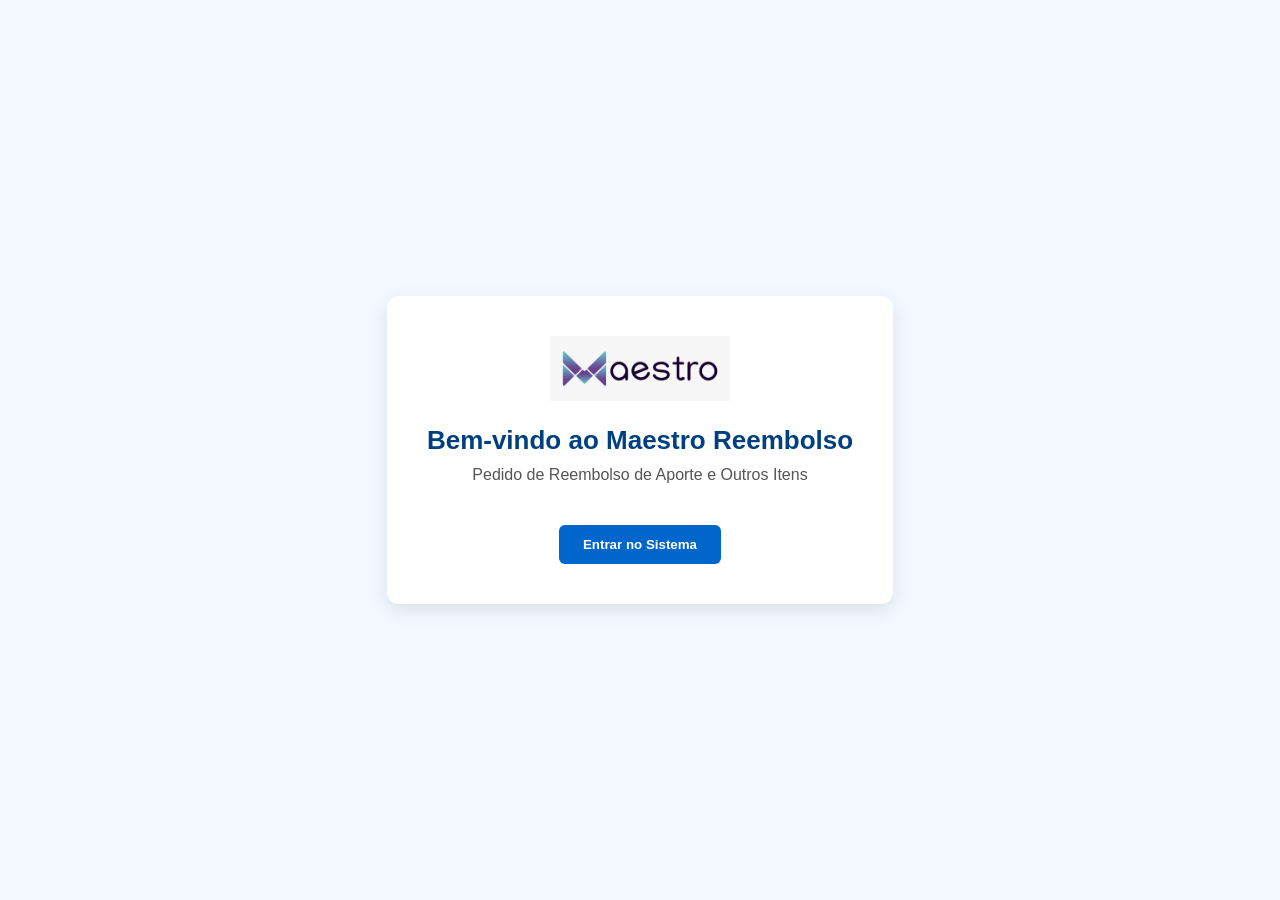
<file: index.html>
<!DOCTYPE html>
<html lang="pt-BR">
<head>
  <meta charset="UTF-8">
  <title>Portal Maestro</title>
  <style>
    body {
      font-family: 'Segoe UI', Tahoma, sans-serif;
      background: #f4f8ff;
      margin: 0;
      height: 100vh;
      display: flex;
      justify-content: center;
      align-items: center;
    }

    .welcome {
      text-align: center;
      background: #fff;
      padding: 40px;
      border-radius: 12px;
      box-shadow: 0 6px 20px rgba(0,0,0,0.1);
    }

    .welcome img {
      max-width: 180px; /* tamanho do logo */
      margin-bottom: 20px;
    }

    .welcome h1 {
      color: #004080;
      margin: 0;
      font-size: 26px;
    }

    .welcome p {
      color: #555;
      font-size: 16px;
      margin-top: 10px;
    }

    .welcome button {
      margin-top: 25px;
      padding: 12px 24px;
      border: none;
      border-radius: 6px;
      background: #0066cc;
      color: #fff;
      font-weight: bold;
      cursor: pointer;
      transition: background 0.3s ease;
    }

    .welcome button:hover {
      background: #004080;
    }
  </style>
</head>
<body>
  <div class="welcome">
    <!-- Logo da empresa -->
    <img src="img/src/logo.png" alt="Logo Maestro">

    <!-- Título e subtítulo -->
    <h1>Bem-vindo ao Maestro Reembolso</h1>
    <p>Pedido de Reembolso de Aporte e Outros Itens</p>

    <!-- Botão para acessar login -->
    <button onclick="window.location.href='login.html'">Entrar no Sistema</button>
  </div>
</body>
</html>
</file>
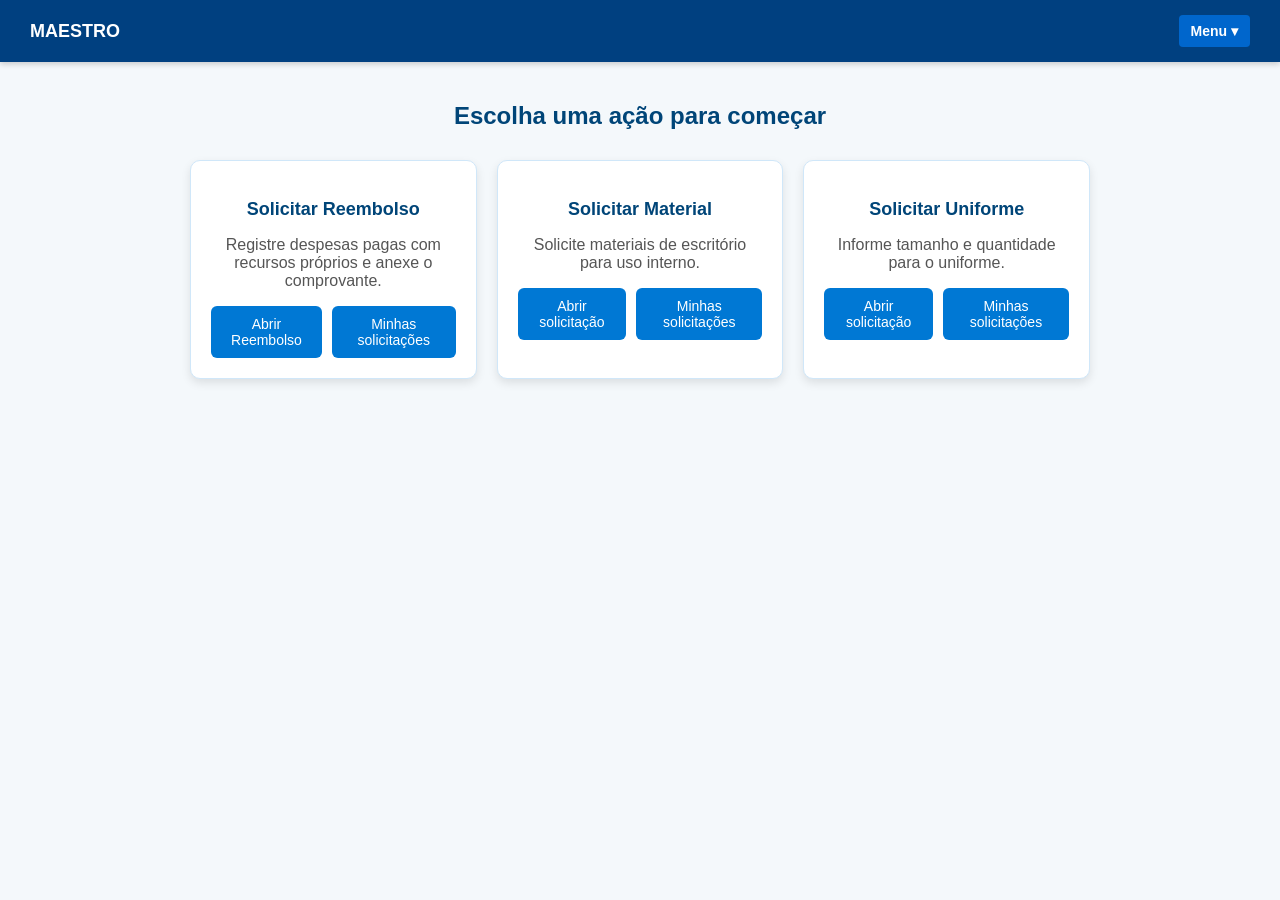
<file: financeiro.html>
<!DOCTYPE html>
<html lang="pt-BR">
<head>
  <meta charset="UTF-8">
  <title>Escolha uma ação para começar</title>
  <link rel="stylesheet" href="azure.css">
</head>
<body>
  <!-- Cabeçalho com Menu -->
  <header>
    <a href="index.html" class="logo">MAESTRO</a>
    <button class="menu-btn" onclick="abrirMenu()">Menu ▾</button>
    <div id="menuDropdown" class="menu-dropdown">
      <ul>
        <li><a href="minhas-solicitacoes.html">Minhas Solicitações</a></li>
        <li><a href="#" onclick="logout()">Sair</a></li>
      </ul>
    </div>
  </header>

  <main style="padding:20px;">
    <h2>Escolha uma ação para começar</h2>

    <div class="portal">
      <!-- Bloco Reembolso -->
      <section>
        <h3>Solicitar Reembolso</h3>
        <p>Registre despesas pagas com recursos próprios e anexe o comprovante.</p>
        <div class="actions">
          <button onclick="window.location.href='reembolso.html'">Abrir Reembolso</button>
          <button onclick="window.location.href='minhas-solicitacoes.html'">Minhas solicitações</button>
        </div>
      </section>

      <!-- Bloco Material -->
      <section>
        <h3>Solicitar Material</h3>
        <p>Solicite materiais de escritório para uso interno.</p>
        <div class="actions">
          <button onclick="window.location.href='material.html'">Abrir solicitação</button>
          <button onclick="window.location.href='minhas-solicitacoes.html'">Minhas solicitações</button>
        </div>
      </section>

      <!-- Bloco Uniforme -->
      <section>
        <h3>Solicitar Uniforme</h3>
        <p>Informe tamanho e quantidade para o uniforme.</p>
        <div class="actions">
          <button onclick="window.location.href='uniforme.html'">Abrir solicitação</button>
          <button onclick="window.location.href='minhas-solicitacoes.html'">Minhas solicitações</button>
        </div>
      </section>

      <!-- Bloco Aporte (inicialmente oculto) -->
      <section id="blocoAporte" style="display:none;">
        <h3>Solicitar Aporte</h3>
        <p>Solicite aporte financeiro para projetos internos.</p>
        <div class="actions">
          <button onclick="window.location.href='aporte.html'">Abrir solicitação</button>
          <button onclick="window.location.href='minhas-solicitacoes.html'">Minhas solicitações</button>
        </div>
      </section>

      <!-- Bloco Admin (inicialmente oculto) -->
      <section id="blocoAdmin" style="display:none;">
        <h3>Painel Admin</h3>
        <p>Acesse o painel administrativo para visualizar saldos, aportes e solicitações.</p>
        <div class="actions">
          <button onclick="window.location.href='painel-admin.html'">Abrir Painel Admin</button>
        </div>
      </section>
    </div>
  </main>

  <!-- Scripts -->
  <script>
    window.onload = function() {
      const usuario = localStorage.getItem("usuarioLogado");
      const blocoAporte = document.getElementById("blocoAporte");
      const blocoAdmin = document.getElementById("blocoAdmin");

      // Mostra na tela quem está logado (para testes)
      console.log("Usuário logado:", usuario);

      if (blocoAporte) {
        // Apenas Vinicius e Admin podem ver o bloco de Aporte
        blocoAporte.style.display = (usuario === "vinicius" || usuario === "admin") 
          ? "block" 
          : "none";
      }

      if (blocoAdmin) {
        // Apenas Admin pode ver o bloco Admin
        blocoAdmin.style.display = (usuario === "admin") 
          ? "block" 
          : "none";
      }
    };

    function abrirMenu() {
      const menu = document.getElementById("menuDropdown");
      menu.style.display = (menu.style.display === "none" || menu.style.display === "") ? "block" : "none";
    }

    function logout() {
      localStorage.removeItem("usuarioLogado");
      window.location.href = "index.html"; // volta para login
    }
  </script>
</body>
</html>
</file>
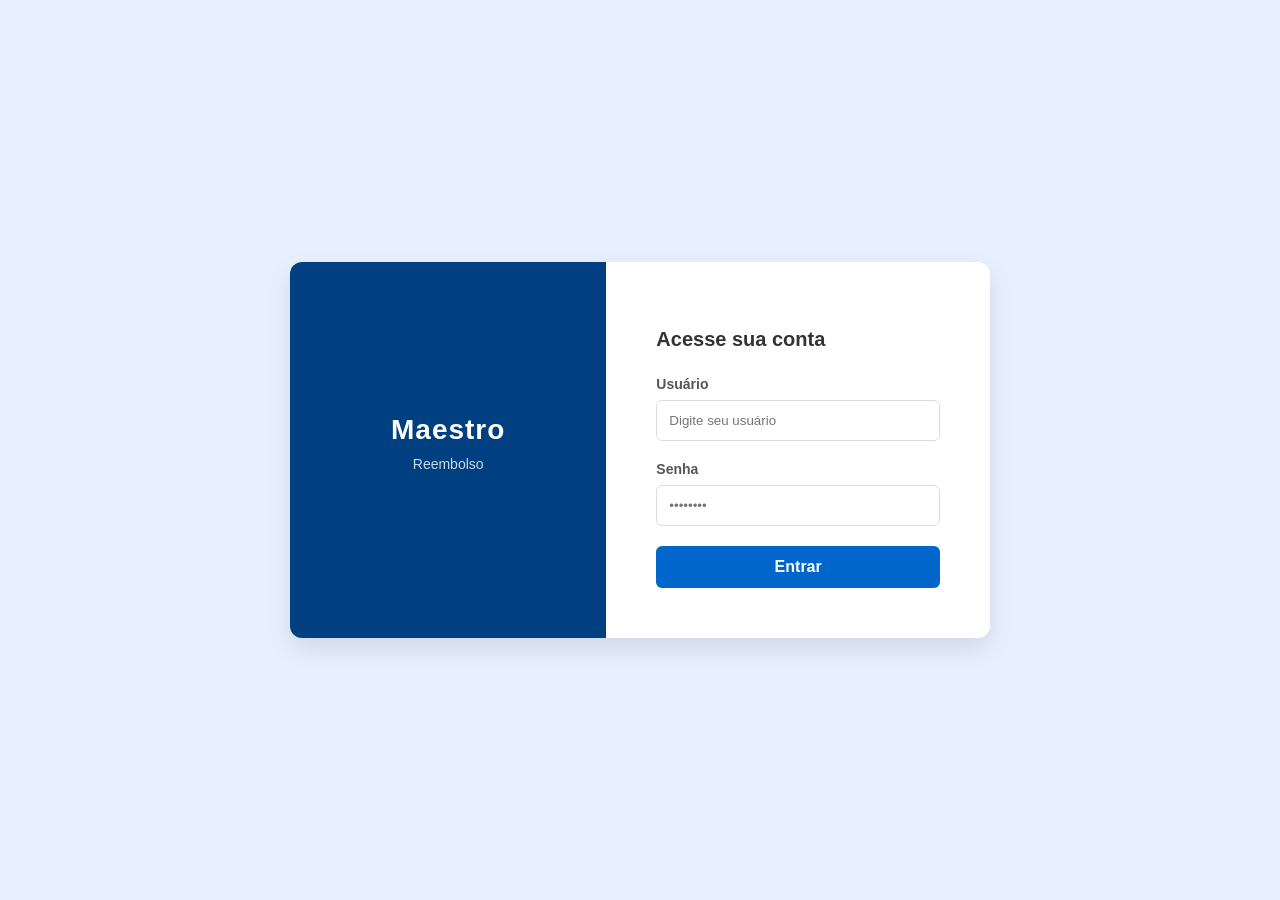
<file: login.html>
<!DOCTYPE html>
<html lang="pt-BR">
<head>
    <meta charset="UTF-8">
    <meta name="viewport" content="width=device-width, initial-scale=1.0">
    <title> Maestro - Login</title>
    <style>
        /* Estilo inspirado no Azure/Modern UI */
        body {
            font-family: 'Segoe UI', Tahoma, Geneva, Verdana, sans-serif;
            background: #e6f0ff;
            display: flex;
            justify-content: center;
            align-items: center;
            height: 100vh;
            margin: 0;
        }

        .login-panel {
            background: #fff;
            display: flex;
            flex-direction: row;
            overflow: hidden;
            border-radius: 12px;
            box-shadow: 0 10px 25px rgba(0,0,0,0.1);
            width: 700px;
            min-height: 350px;
        }

        /* Lado Esquerdo - Branding */
        .login-left {
            flex: 1;
            background: #004080;
            color: #fff;
            display: flex;
            flex-direction: column;
            justify-content: center;
            align-items: center;
            padding: 40px;
            text-align: center;
        }

        .login-left h1 {
            margin: 0;
            font-size: 28px;
            letter-spacing: 1px;
        }

        .login-left p {
            font-size: 14px;
            opacity: 0.8;
            margin-top: 10px;
        }

        /* Lado Direito - Form */
        .login-right {
            flex: 1.2;
            padding: 50px;
            display: flex;
            flex-direction: column;
            justify-content: center;
        }

        .login-right h2 {
            margin-bottom: 25px;
            color: #333;
            font-size: 20px;
        }

        .login-right label {
            display: block;
            margin-bottom: 8px;
            font-weight: 600;
            color: #555;
            font-size: 14px;
        }

        .login-right input {
            width: 100%;
            padding: 12px;
            margin-bottom: 20px;
            border: 1px solid #ddd;
            border-radius: 6px;
            box-sizing: border-box;
            transition: border 0.3s;
        }

        .login-right input:focus {
            border-color: #0066cc;
            outline: none;
        }

        .login-right button {
            width: 100%;
            padding: 12px;
            background: #0066cc;
            color: #fff;
            border: none;
            border-radius: 6px;
            font-weight: bold;
            font-size: 16px;
            cursor: pointer;
            transition: background 0.3s ease;
        }

        .login-right button:hover {
            background: #005bb5;
        }

        /* Responsividade */
        @media (max-width: 600px) {
            .login-panel {
                flex-direction: column;
                width: 90%;
            }
            .login-left { padding: 20px; }
        }
    </style>
</head>
<body>

<div class="login-panel">
    <div class="login-left">
        <h1> Maestro</h1>
        <p>Reembolso</p>
    </div>
    
    <div class="login-right">
        <h2>Acesse sua conta</h2>
        <form id="loginForm">
            <label for="usuario">Usuário</label>
            <input type="text" id="usuario" placeholder="Digite seu usuário" required>

            <label for="senha">Senha</label>
            <input type="password" id="senha" placeholder="••••••••" required>

            <button type="submit">Entrar</button>
        </form>
    </div>
</div>

<script>
    // Banco de dados de usuários simulado
    const baseUsuarios = {
        "admin": { senha: "Maestro@2026" },
        "financeiro": { senha: "1234" },
        "vinicius": { senha: "Maestro@2026" },
        "financeiro.adm": { senha: "Maestro@2026" }
    };

    document.getElementById("loginForm").addEventListener("submit", function(event) {
        event.preventDefault();

        const userIn = document.getElementById("usuario").value.trim().toLowerCase();
        const passIn = document.getElementById("senha").value;

        const usuarioEncontrado = baseUsuarios[userIn];

        // Validação de Credenciais
        if (usuarioEncontrado && usuarioEncontrado.senha === passIn) {
            
            // Salva o estado do login
            localStorage.setItem("usuarioLogado", userIn);
            
            // Lógica de Redirecionamento baseada no usuário
            if (userIn === "admin") {
                window.location.href = "painel-admin.html";
            } else if (userIn === "financeiro" || userIn === "financeiro.adm") {
                window.location.href = "financeiro.html";
            } else if (userIn === "vinicius") {
                window.location.href = "vinicius.html";
            } else {
                window.location.href = "minhas-solicitacoes.html";
            }

        } else {
            alert("Usuário ou senha incorretos. Tente novamente.");
        }
    });
</script>

</body>
</html>
</file>
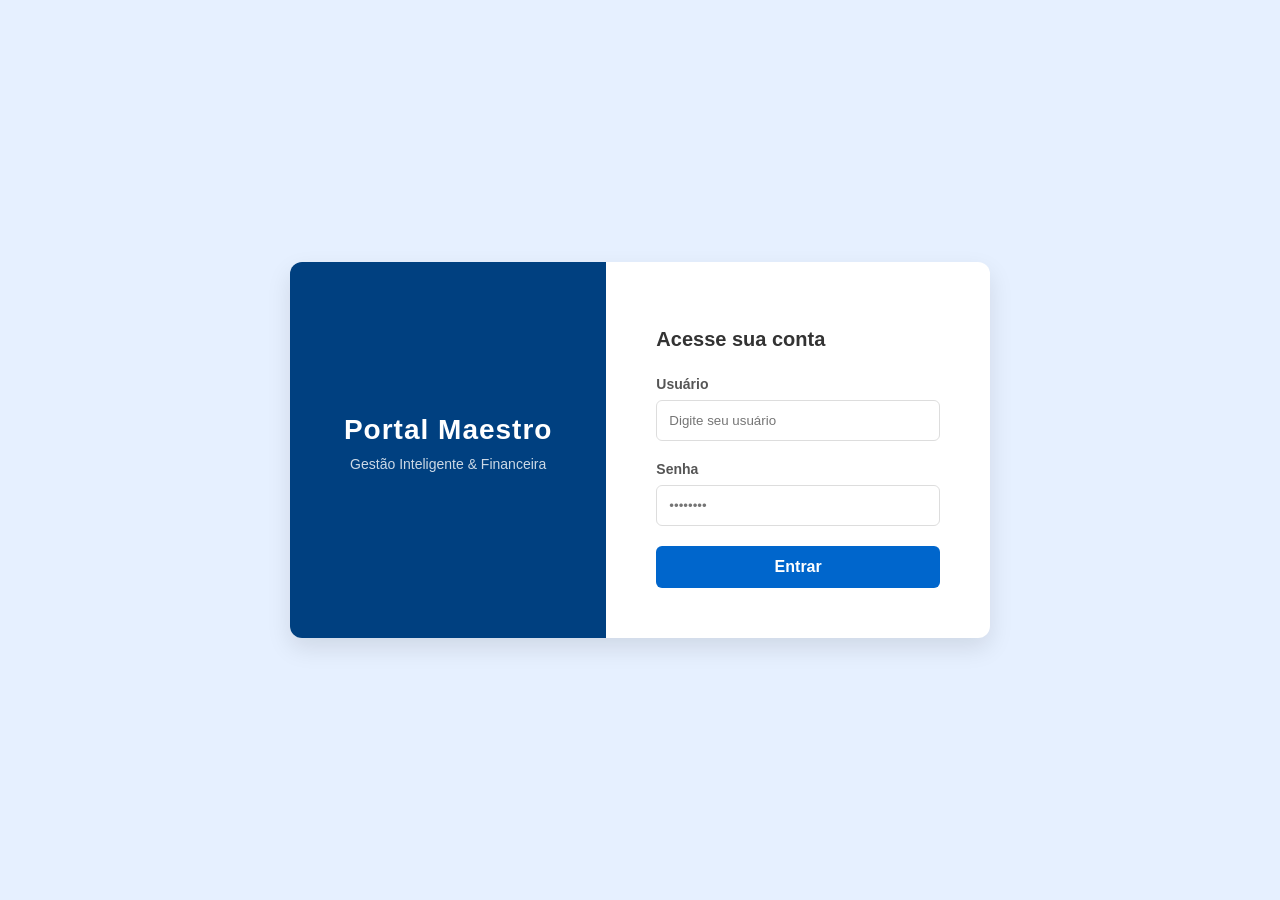
<file: longin.html>
<!DOCTYPE html>
<html lang="pt-BR">
<head>
    <meta charset="UTF-8">
    <meta name="viewport" content="width=device-width, initial-scale=1.0">
    <title>Maestro - Login</title>
    <style>
        /* Estilo inspirado no Azure/Modern UI */
        body {
            font-family: 'Segoe UI', Tahoma, Geneva, Verdana, sans-serif;
            background: #e6f0ff;
            display: flex;
            justify-content: center;
            align-items: center;
            height: 100vh;
            margin: 0;
        }

        .login-panel {
            background: #fff;
            display: flex;
            flex-direction: row;
            overflow: hidden;
            border-radius: 12px;
            box-shadow: 0 10px 25px rgba(0,0,0,0.1);
            width: 700px;
            min-height: 350px;
        }

        /* Lado Esquerdo - Branding */
        .login-left {
            flex: 1;
            background: #004080;
            color: #fff;
            display: flex;
            flex-direction: column;
            justify-content: center;
            align-items: center;
            padding: 40px;
            text-align: center;
        }

        .login-left h1 {
            margin: 0;
            font-size: 28px;
            letter-spacing: 1px;
        }

        .login-left p {
            font-size: 14px;
            opacity: 0.8;
            margin-top: 10px;
        }

        /* Lado Direito - Form */
        .login-right {
            flex: 1.2;
            padding: 50px;
            display: flex;
            flex-direction: column;
            justify-content: center;
        }

        .login-right h2 {
            margin-bottom: 25px;
            color: #333;
            font-size: 20px;
        }

        .login-right label {
            display: block;
            margin-bottom: 8px;
            font-weight: 600;
            color: #555;
            font-size: 14px;
        }

        .login-right input {
            width: 100%;
            padding: 12px;
            margin-bottom: 20px;
            border: 1px solid #ddd;
            border-radius: 6px;
            box-sizing: border-box;
            transition: border 0.3s;
        }

        .login-right input:focus {
            border-color: #0066cc;
            outline: none;
        }

        .login-right button {
            width: 100%;
            padding: 12px;
            background: #0066cc;
            color: #fff;
            border: none;
            border-radius: 6px;
            font-weight: bold;
            font-size: 16px;
            cursor: pointer;
            transition: background 0.3s ease;
        }

        .login-right button:hover {
            background: #005bb5;
        }

        /* Responsividade */
        @media (max-width: 600px) {
            .login-panel {
                flex-direction: column;
                width: 90%;
            }
            .login-left { padding: 20px; }
        }
    </style>
</head>
<body>

<div class="login-panel">
    <div class="login-left">
        <h1>Portal Maestro</h1>
        <p>Gestão Inteligente & Financeira</p>
    </div>
    
    <div class="login-right">
        <h2>Acesse sua conta</h2>
        <form id="loginForm">
            <label for="usuario">Usuário</label>
            <input type="text" id="usuario" placeholder="Digite seu usuário" required>

            <label for="senha">Senha</label>
            <input type="password" id="senha" placeholder="••••••••" required>

            <button type="submit">Entrar</button>
        </form>
    </div>
</div>

<script>
    // Banco de dados de usuários simulado
    const baseUsuarios = {
        "admin": { senha: "admin" },
        "financeiro": { senha: "1234" },
        "vinicius": { senha: "abcd" },
        "financeiro.adm": { senha: "adm123" }
    };

    document.getElementById("loginForm").addEventListener("submit", function(event) {
        event.preventDefault();

        const userIn = document.getElementById("usuario").value.trim().toLowerCase();
        const passIn = document.getElementById("senha").value;

        const usuarioEncontrado = baseUsuarios[userIn];

        // Validação de Credenciais
        if (usuarioEncontrado && usuarioEncontrado.senha === passIn) {
            
            // Salva o estado do login
            localStorage.setItem("usuarioLogado", userIn);
            
            // Lógica de Redirecionamento baseada no usuário
            if (userIn === "admin") {
                window.location.href = "painel-admin.html";
            } else if (userIn === "financeiro" || userIn === "financeiro.adm") {
                window.location.href = "financeiro.html";
            } else if (userIn === "vinicius") {
                window.location.href = "vinicius.html";
            } else {
                window.location.href = "minhas-solicitacoes.html";
            }

        } else {
            alert("Usuário ou senha incorretos. Tente novamente.");
        }
    });
</script>

</body>
</html>
</file>
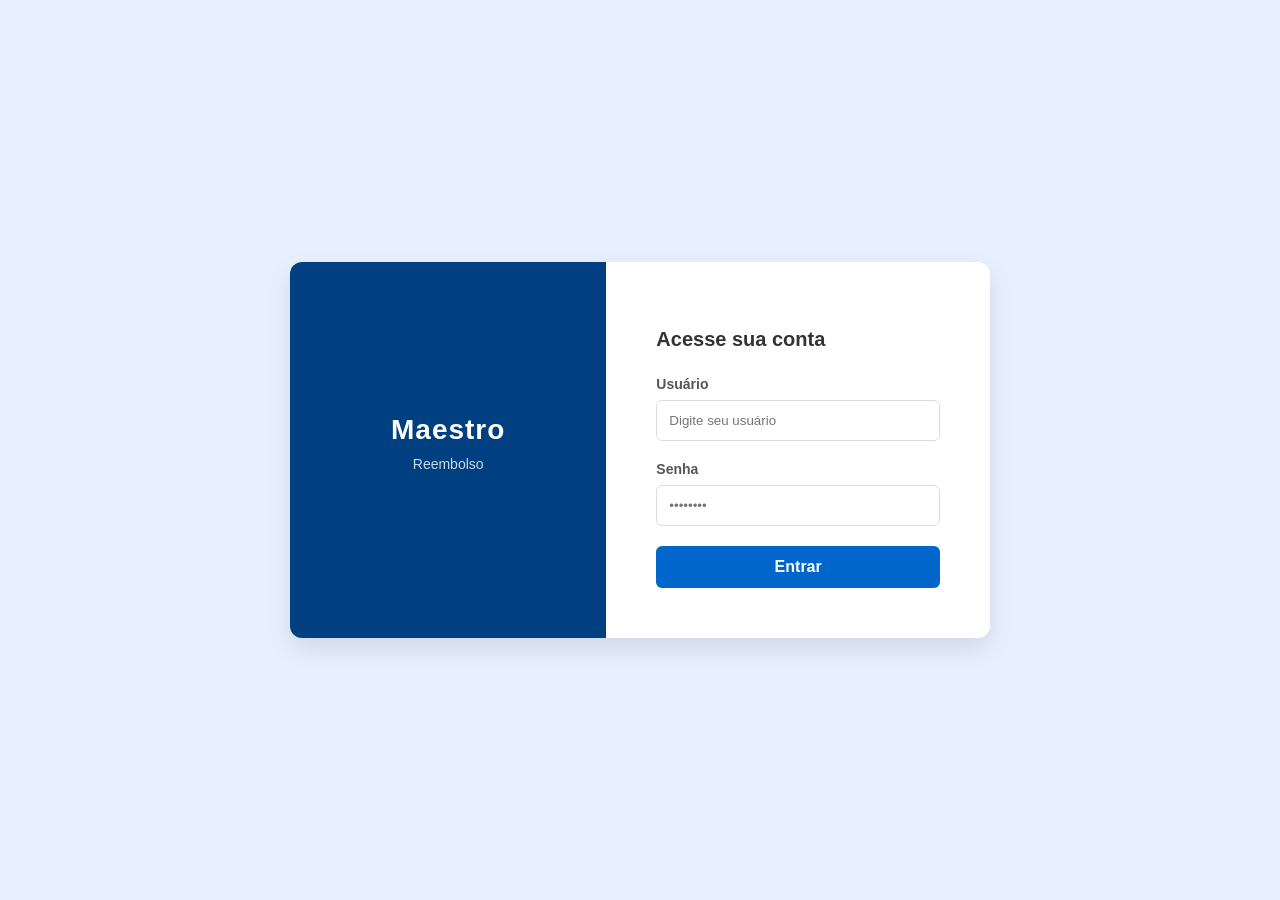
<file: painel-admin.html>
<!DOCTYPE html>
<html lang="pt-BR">
<head>
    <meta charset="UTF-8">
    <meta name="viewport" content="width=device-width, initial-scale=1.0">
    <title>Painel Admin - Financeiro </title>
    <style>
        :root {
            --primary: #004080;
            --secondary: #0066cc;
            --success: #28a745;
            --danger: #dc3545;
            --light: #f4f6f9;
            --white: #ffffff;
            --warning: #ffc107;
        }

        body { font-family: 'Segoe UI', Arial, sans-serif; background: var(--light); margin: 0; padding: 0; }
        
        #alerta-notificacao {
            position: fixed;
            top: -100px;
            left: 50%;
            transform: translateX(-50%);
            background: var(--warning);
            color: #000;
            padding: 15px 30px;
            border-radius: 0 0 10px 10px;
            box-shadow: 0 4px 15px rgba(0,0,0,0.2);
            z-index: 9999;
            display: flex;
            align-items: center;
            gap: 15px;
            font-weight: bold;
            transition: top 0.5s ease-in-out;
        }

        #alerta-notificacao.show { top: 0; }

        .btn-atualizar {
            background: #000;
            color: #fff;
            border: none;
            padding: 5px 10px;
            border-radius: 4px;
            cursor: pointer;
            font-size: 12px;
        }

        header {
            background: var(--primary);
            color: #fff;
            padding: 15px 30px;
            display: flex;
            justify-content: space-between;
            align-items: center;
            box-shadow: 0 2px 5px rgba(0,0,0,0.2);
        }

        .container { padding: 20px; max-width: 1200px; margin: auto; }
        h2 { color: var(--primary); border-left: 5px solid var(--secondary); padding-left: 10px; margin-top: 30px; margin-bottom: 15px; }

        .cards-resumo { display: grid; grid-template-columns: repeat(auto-fit, minmax(200px, 1fr)); gap: 20px; margin-bottom: 30px; }
        .card-financeiro { background: #fff; padding: 20px; border-radius: 8px; box-shadow: 0 2px 6px rgba(0,0,0,0.1); text-align: center; }
        .card-financeiro h3 { margin: 0 0 10px 0; font-size: 13px; color: #666; text-transform: uppercase; }
        .card-financeiro p { font-size: 22px; font-weight: bold; margin: 0; color: var(--secondary); }

        .config-caixa { background: #fff; padding: 20px; border-radius: 8px; margin-bottom: 20px; display: flex; align-items: center; gap: 15px; flex-wrap: wrap; }
        
        .grid-solicitacoes {
            display: grid;
            grid-template-columns: repeat(auto-fill, minmax(300px, 1fr));
            gap: 20px;
            margin-bottom: 40px;
        }

        .block-card {
            background: var(--white);
            border-radius: 10px;
            padding: 20px;
            box-shadow: 0 4px 10px rgba(0,0,0,0.08);
            border-top: 4px solid var(--secondary);
            position: relative;
            transition: transform 0.2s;
        }

        .block-card:hover { transform: translateY(-3px); }
        .block-card h4 { margin: 0 0 10px 0; color: var(--primary); font-size: 18px; display: flex; justify-content: space-between; }
        .block-card p { margin: 5px 0; font-size: 14px; color: #444; }
        .block-card .label { font-weight: bold; color: #777; }
        .block-card .valor { font-size: 18px; font-weight: bold; color: var(--primary); margin: 10px 0; }
        
        .block-card .status {
            display: inline-block;
            padding: 4px 8px;
            border-radius: 4px;
            font-size: 12px;
            font-weight: bold;
            margin-bottom: 10px;
        }

        .block-footer {
            margin-top: 15px;
            padding-top: 15px;
            border-top: 1px solid #eee;
            display: flex;
            justify-content: space-between;
            align-items: center;
        }

        .btn { padding: 8px 12px; border: none; border-radius: 4px; cursor: pointer; font-weight: bold; transition: 0.3s; font-size: 14px; }
        .btn-approve { background: var(--success); color: white; }
        .btn-reject { background: var(--danger); color: white; }
        .btn-primary { background: var(--secondary); color: white; }
        .btn-logout { background: transparent; border: 1px solid white; color: white; }
        .btn-toggle { background: #6c757d; color: white; margin-bottom: 20px; width: 100%; }
        
        .status-pendente { background: #fff3cd; color: #856404; }
        .status-aprovado { background: #d4edda; color: #155724; }
        .status-reprovado { background: #f8d7da; color: #721c24; }
        
        input { padding: 10px; border: 1px solid #ccc; border-radius: 4px; width: 200px; font-size: 16px; }
        .logo { color: white; text-decoration: none; font-size: 20px; font-weight: bold; }
        .acoes-container { display: flex; gap: 8px; }
    </style>
</head>
<body>

<div id="alerta-notificacao">
    <span>🔔 Nova solicitação recebida!</span>
    <button class="btn-atualizar" onclick="fecharAlerta()">Entendido</button>
</div>

<audio id="som-notificacao" src="https://assets.mixkit.co/active_storage/sfx/2869/2869-preview.mp3" preload="auto"></audio>

<header>
    <a href="#" class="logo">Painel Administrativo (Firebase)</a>
    <button class="btn btn-logout" onclick="logout()">Sair</button>
</header>

<div class="container">
    <div class="cards-resumo">
        <div class="card-financeiro"><h3>Saldo Inicial</h3><p id="saldoInicialDisplay">R$ 0,00</p></div>
        <div class="card-financeiro"><h3>Total Reembolsos</h3><p id="totalReembolsos" style="color: var(--danger);">R$ 0,00</p></div>
        <div class="card-financeiro"><h3>Total Aportes</h3><p id="totalAportes" style="color: var(--success);">R$ 0,00</p></div>
        <div class="card-financeiro"><h3>Saldo em Caixa</h3><p id="saldoAtualDisplay">R$ 0,00</p></div>
    </div>

    <div class="config-caixa">
        <div>
            <strong>Ajustar Saldo Inicial:</strong><br>
            <small>Define o valor de abertura do caixa</small>
        </div>
        <input type="text" id="valorCaixa" placeholder="Ex: 15000,00">
        <button class="btn btn-primary" onclick="configurarSaldoInicial()">Definir Saldo</button>
    </div>

    <button class="btn btn-toggle" onclick="toggleHistorico()" id="btnToggle">Ocultar Histórico (Aprovados/Reprovados)</button>

    <h2>Reembolsos</h2>
    <div id="gridReembolsos" class="grid-solicitacoes"></div>

    <h2>Aportes</h2>
    <div id="gridAportes" class="grid-solicitacoes"></div>

    <h2>Outras Solicitações</h2>
    <div id="gridOutros" class="grid-solicitacoes"></div>
</div>

<script type="module">
    import { initializeApp } from "https://www.gstatic.com/firebasejs/10.7.1/firebase-app.js";
    import { getDatabase, ref, onValue, update, set } from "https://www.gstatic.com/firebasejs/10.7.1/firebase-database.js";

    const firebaseConfig = {
        apiKey: "SUA_API_KEY",
        authDomain: "reembolso-7691c.firebaseapp.com",
        databaseURL: "https://reembolso-7691c-default-rtdb.firebaseio.com/",
        projectId: "reembolso-7691c",
        storageBucket: "reembolso-7691c.appspot.com",
        messagingSenderId: "ID",
        appId: "APP_ID"
    };

    const app = initializeApp(firebaseConfig);
    const db = getDatabase(app);

    let solicitacoesGlobais = [];
    let mostrarApenasPendentes = false;
    let primeiraCarga = true;

    onValue(ref(db, 'solicitacoes'), (snapshot) => {
        const data = snapshot.val();
        const lista = data ? Object.keys(data).map(key => ({ id: key, ...data[key] })) : [];
        
        if (!primeiraCarga && lista.length > solicitacoesGlobais.length) {
            exibirAlerta();
        }

        solicitacoesGlobais = lista;
        primeiraCarga = false;
        atualizarDashboard();
    });

    onValue(ref(db, 'configuracoes/saldoInicial'), (snapshot) => {
        const saldo = snapshot.val() || 0;
        localStorage.setItem("saldoInicial", saldo);
        atualizarDashboard();
    });

    function atualizarDashboard() {
        const saldoInicial = parseFloat(localStorage.getItem("saldoInicial")) || 0;
        let somaReembolsos = 0;
        let somaAportes = 0;

        const grids = {
            Reembolso: document.getElementById("gridReembolsos"),
            Aporte: document.getElementById("gridAportes"),
            Outros: document.getElementById("gridOutros")
        };

        Object.values(grids).forEach(g => g.innerHTML = "");

        solicitacoesGlobais.forEach(s => {
            const valorNum = converterParaNumero(s.valor);
            
            if (s.status === "Aprovado") {
                if (s.tipo === "Reembolso") somaReembolsos += valorNum;
                if (s.tipo === "Aporte") somaAportes += valorNum;
            }

            if (mostrarApenasPendentes && s.status !== "Pendente") return;

            const card = criarCardHtml(s, valorNum);
            const gridDestino = grids[s.tipo] || grids.Outros;
            gridDestino.innerHTML += card;
        });

        const saldoFinal = saldoInicial + somaAportes - somaReembolsos;
        document.getElementById("saldoInicialDisplay").textContent = formatarMoeda(saldoInicial);
        document.getElementById("totalReembolsos").textContent = `- ${formatarMoeda(somaReembolsos)}`;
        document.getElementById("totalAportes").textContent = `+ ${formatarMoeda(somaAportes)}`;
        document.getElementById("saldoAtualDisplay").textContent = formatarMoeda(saldoFinal);
    }

    window.mudarStatus = function(id, novoStatus) {
        if (!confirm(`Deseja definir como ${novoStatus}?`)) return;
        update(ref(db, `solicitacoes/${id}`), { status: novoStatus });
    };

    window.configurarSaldoInicial = function() {
        let input = document.getElementById("valorCaixa").value;
        let valor = converterParaNumero(input);
        if (isNaN(valor)) return alert("Valor inválido");
        set(ref(db, 'configuracoes/saldoInicial'), valor);
        document.getElementById("valorCaixa").value = "";
    };

    window.toggleHistorico = function() {
        mostrarApenasPendentes = !mostrarApenasPendentes;
        document.getElementById("btnToggle").textContent = mostrarApenasPendentes ? 
            "Mostrar Histórico Completo" : "Ocultar Histórico (Aprovados/Reprovados)";
        atualizarDashboard();
    };

    window.verDetalhes = function(id) {
        const s = solicitacoesGlobais.find(x => x.id == id);
        if (!s) return;
        abrirJanelaDetalhes(s);
    };

    function criarCardHtml(s, valorNum) {
        const statusClass = `status-${s.status.toLowerCase()}`;
        const acoesHtml = s.status === "Pendente" ? `
            <div class="acoes-container">
                <button class="btn btn-approve" onclick="mudarStatus('${s.id}', 'Aprovado')">✓</button>
                <button class="btn btn-reject" onclick="mudarStatus('${s.id}', 'Reprovado')">✕</button>
            </div>
        ` : `<span style="font-size:12px; color:#999; font-style:italic;">Processado</span>`;

        // Lógica para descrição curta no card
        const descPreview = s.descricao || s.item || s.motivo || "Sem descrição";

        return `
            <div class="block-card">
                <span class="status ${statusClass}">${s.status}</span>
                <h4>${s.solicitante || s.nome || 'Sem Nome'}</h4>
                <p><span class="label">Data:</span> ${s.data || "-"}</p>
                <p><span class="label">Tipo:</span> ${s.tipo || "Outro"}</p>
                <p><span class="label">Descrição:</span> ${descPreview.substring(0, 50)}${descPreview.length > 50 ? '...' : ''}</p>
                <div class="valor">${formatarMoeda(valorNum)}</div>
                <div class="block-footer">
                    <button class="btn btn-primary" onclick="verDetalhes('${s.id}')">Ver Detalhes</button>
                    ${acoesHtml}
                </div>
            </div>`;
    }

    function converterParaNumero(valor) {
        if (!valor) return 0;
        if (typeof valor === "number") return valor;
        return parseFloat(valor.toString().replace(/\./g, "").replace(",", ".")) || 0;
    }

    function formatarMoeda(valor) {
        return valor.toLocaleString("pt-BR", { style: "currency", currency: "BRL" });
    }

    function exibirAlerta() {
        document.getElementById("alerta-notificacao").classList.add("show");
        const som = document.getElementById("som-notificacao");
        som.play().catch(() => {});
    }

    window.fecharAlerta = function() {
        document.getElementById("alerta-notificacao").classList.remove("show");
    }

    window.logout = function() {
        localStorage.removeItem("usuarioLogado");
        window.location.href = "login.html";
    }

    function abrirJanelaDetalhes(s) {
        const win = window.open("", "_blank");
        const valorFormatado = formatarMoeda(converterParaNumero(s.valor));
        
        // Coleta qualquer campo de descrição disponível
        const descricaoReal = s.descricao || s.item || s.motivo || "Nenhuma descrição informada.";
        
        let visualizacaoAnexo = "";
        let botaoDownload = "";

        if (s.anexo && s.anexo.length > 100) {
            const isPdf = s.anexo.includes("application/pdf") || s.anexo.includes("pdf");
            
            if (isPdf) {
                visualizacaoAnexo = `<iframe src="${s.anexo}" width="100%" height="500px" style="border:none; border-radius:8px;"></iframe>`;
            } else {
                visualizacaoAnexo = `<img src="${s.anexo}" style="max-width:100%; border-radius:8px; box-shadow: 0 2px 8px rgba(0,0,0,0.2);">`;
            }

            botaoDownload = `<br><br><a href="${s.anexo}" download="anexo_${s.id}" style="display:inline-block; padding:12px 20px; background:#28a745; color:white; text-decoration:none; border-radius:5px; font-weight:bold;">⬇ Baixar Anexo</a>`;
        } else {
            visualizacaoAnexo = `<p style="color:#999; font-style:italic;">Nenhum anexo enviado.</p>`;
        }

        win.document.write(`
            <html>
            <head>
                <title>Detalhes da Solicitação</title>
                <style>
                    body { font-family: 'Segoe UI', sans-serif; padding: 40px; background: #f0f2f5; color: #333; line-height: 1.6; }
                    .card { background: #fff; padding: 30px; border-radius: 12px; max-width: 700px; margin: auto; box-shadow: 0 4px 20px rgba(0,0,0,0.15); }
                    h2 { color: #004080; margin-top: 0; border-bottom: 2px solid #eee; padding-bottom: 10px; }
                    .info-group { margin-bottom: 15px; padding: 10px; background: #f9f9f9; border-radius: 6px; }
                    .label { font-weight: bold; color: #666; display: block; font-size: 12px; text-transform: uppercase; }
                    .value { font-size: 16px; color: #111; }
                    .valor-destaque { font-size: 24px; font-weight: bold; color: #004080; }
                    hr { border: 0; border-top: 1px solid #eee; margin: 20px 0; }
                </style>
            </head>
            <body>
                <div class="card">
                    <h2>Detalhes da Solicitação</h2>
                    
                    <div class="info-group">
                        <span class="label">Tipo de Solicitação</span>
                        <span class="value">${s.tipo}</span>
                    </div>

                    <div class="info-group">
                        <span class="label">Solicitante</span>
                        <span class="value">${s.solicitante || s.nome}</span>
                    </div>

                    <div class="info-group">
                        <span class="label">Data</span>
                        <span class="value">${s.data}</span>
                    </div>

                    <div class="info-group">
                        <span class="label">Valor</span>
                        <span class="value valor-destaque">${valorFormatado}</span>
                    </div>

                    <div class="info-group">
                        <span class="label">Descrição / Motivo</span>
                        <span class="value">${descricaoReal}</span>
                    </div>

                    <hr>
                    <h3>Anexo / Comprovante</h3>
                    ${visualizacaoAnexo}
                    ${botaoDownload}
                    
                    <br><br>
                    <button onclick="window.print()" style="padding:10px; cursor:pointer;">Imprimir Página</button>
                </div>
            </body>
            </html>
        `);
    }

</script>

<script>
    if (localStorage.getItem("usuarioLogado") !== "admin") {
        window.location.href = "login.html";
    }
</script>

</body>
</html>
</file>
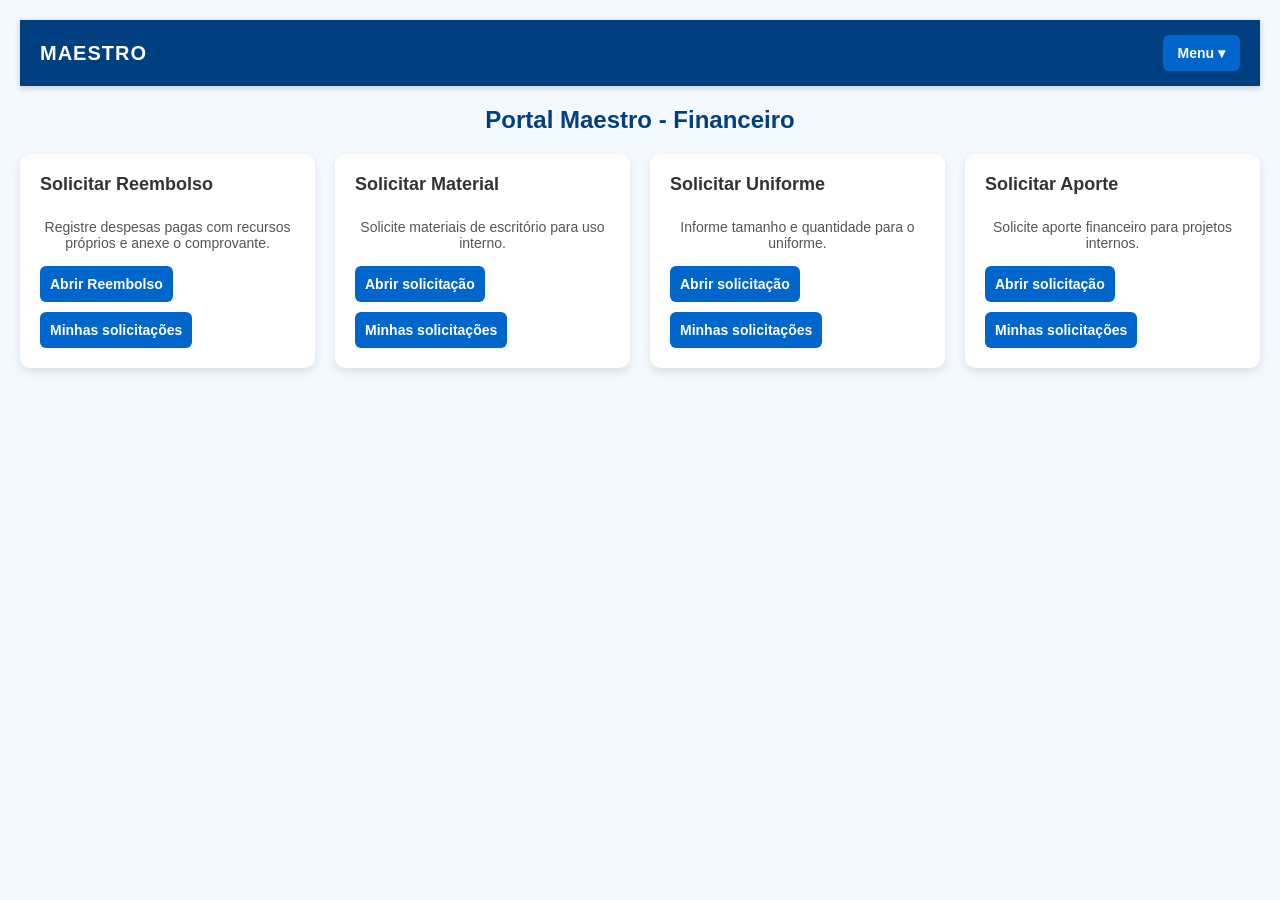
<file: vinicius.html>
<!DOCTYPE html>
<html lang="pt-BR">
<head>
  <meta charset="UTF-8">
  <title>Portal Maestro - Financeiro</title>
  <link rel="stylesheet" href="azure.css">
  <style>
    body {
      font-family: 'Segoe UI', Tahoma, sans-serif;
      background: #f4f8ff;
      margin: 0;
      padding: 20px;
    }

    header {
      background: #004080;
      color: #fff;
      padding: 15px 20px;
      display: flex;
      justify-content: space-between;
      align-items: center;
    }

    header h1 {
      margin: 0;
      font-size: 20px;
      letter-spacing: 1px;
    }

    /* Menu suspenso */
    .menu {
      position: relative;
      display: inline-block;
    }

    .menu-btn {
      background: #0066cc;
      color: #fff;
      border: none;
      padding: 10px 15px;
      border-radius: 6px;
      cursor: pointer;
      font-weight: bold;
    }

    .menu-btn:hover {
      background: #005bb5;
    }

    .menu-content {
      display: none;
      position: absolute;
      right: 0;
      background: #fff;
      min-width: 180px;
      box-shadow: 0 4px 10px rgba(0,0,0,0.2);
      border-radius: 6px;
      z-index: 1;
    }

    .menu-content a {
      color: #004080;
      padding: 12px 16px;
      text-decoration: none;
      display: block;
      font-weight: bold;
    }

    .menu-content a:hover {
      background: #f0f0f0;
    }

    .menu:hover .menu-content {
      display: block;
    }

    h2 {
      margin: 20px 0;
      color: #004080;
    }

    /* Container dos cards */
    .cards {
      display: grid;
      grid-template-columns: repeat(auto-fit, minmax(280px, 1fr));
      gap: 20px;
    }

    /* Cada card */
    .card {
      background: #fff;
      border-radius: 10px;
      box-shadow: 0 4px 10px rgba(0,0,0,0.1);
      padding: 20px;
      display: flex;
      flex-direction: column;
      justify-content: space-between;
    }

    .card h3 {
      margin-top: 0;
      color: #333;
    }

    .card p {
      color: #555;
      font-size: 14px;
      margin-bottom: 15px;
    }

    .card button {
      margin-top: auto;
      padding: 10px;
      border: none;
      border-radius: 6px;
      background: #0066cc;
      color: #fff;
      font-weight: bold;
      cursor: pointer;
      transition: background 0.3s ease;
    }

    .card button:hover {
      background: #004080;
    }

    .card .actions {
      display: flex;
      gap: 10px;
      flex-wrap: wrap;
    }
  </style>
</head>
<body>
  <header>
    <h1>MAESTRO</h1>
    <nav>
      <div class="menu">
        <button class="menu-btn">Menu ▾</button>
        <div class="menu-content">
          <a href="minhas-solicitacoes.html">Minhas solicitações</a>
          <a href="login.html" onclick="logout()">Sair</a>
        </div>
      </div>
    </nav>
  </header>

  <h2>Portal Maestro - Financeiro</h2>

  <div class="cards">
    <!-- Reembolso -->
    <div class="card">
      <h3>Solicitar Reembolso</h3>
      <p>Registre despesas pagas com recursos próprios e anexe o comprovante.</p>
      <div class="actions">
        <button onclick="window.location.href='reembolso.html'">Abrir Reembolso</button>
        <button onclick="window.location.href='minhas-solicitacoes.html'">Minhas solicitações</button>
      </div>
    </div>

    <!-- Material -->
    <div class="card">
      <h3>Solicitar Material</h3>
      <p>Solicite materiais de escritório para uso interno.</p>
      <div class="actions">
        <button onclick="window.location.href='material.html'">Abrir solicitação</button>
        <button onclick="window.location.href='minhas-solicitacoes.html'">Minhas solicitações</button>
      </div>
    </div>

    <!-- Uniforme -->
    <div class="card">
      <h3>Solicitar Uniforme</h3>
      <p>Informe tamanho e quantidade para o uniforme.</p>
      <div class="actions">
        <button onclick="window.location.href='uniforme.html'">Abrir solicitação</button>
        <button onclick="window.location.href='minhas-solicitacoes.html'">Minhas solicitações</button>
      </div>
    </div>

    <!-- Aporte -->
    <div class="card">
      <h3>Solicitar Aporte</h3>
      <p>Solicite aporte financeiro para projetos internos.</p>
      <div class="actions">
        <button onclick="window.location.href='aporte.html'">Abrir solicitação</button>
        <button onclick="window.location.href='minhas-solicitacoes.html'">Minhas solicitações</button>
      </div>
    </div>
  </div>
      
  <script>
    function logout() {
      localStorage.removeItem("usuarioLogado");
      window.location.href = "login.html";
    }
  </script>
</body>
</html>
</file>
<file: azure.css>
/* Estilo geral */
body {
  font-family: "Segoe UI", Arial, sans-serif;
  background-color: #f4f8fb;
  color: #333;
  margin: 0;
  padding: 0;
}

/* Cabeçalho */
header {
  display: flex;
  justify-content: space-between;
  align-items: center;
  background: #004080; /* azul escuro unificado */
  color: #fff;
  padding: 15px 30px;
  font-size: 22px;
  box-shadow: 0 2px 6px rgba(0,0,0,0.2);
  position: relative;
}

header a {
  color: #fff;
  text-decoration: none;
  font-weight: bold;
}

header a:hover {
  text-decoration: underline;
}

header .logo {
  font-weight: bold;
  font-size: 18px;
  color: #fff;
  text-decoration: none;
}

/* Botão de menu */
.menu-btn {
  background: #0066cc;
  color: #fff;
  border: none;
  padding: 8px 12px;
  border-radius: 4px;
  cursor: pointer;
  font-weight: bold;
  transition: background 0.3s ease;
}

.menu-btn:hover {
  background: #005bb5;
}

/* Dropdown estilizado */
.menu-dropdown {
  display: none;
  position: absolute;
  right: 20px;
  top: 60px;
  background: #0066cc;
  border-radius: 6px;
  box-shadow: 0 4px 8px rgba(0,0,0,0.2);
  animation: fadeIn 0.3s ease;
}

.menu-dropdown ul {
  list-style: none;
  margin: 0;
  padding: 0;
}

.menu-dropdown li {
  border-bottom: 1px solid rgba(255,255,255,0.2);
}

.menu-dropdown li:last-child {
  border-bottom: none;
}

.menu-dropdown a {
  display: block;
  padding: 10px 15px;
  color: #fff;
  text-decoration: none;
  transition: background 0.3s ease;
}

.menu-dropdown a:hover {
  background: #005bb5;
}

/* Conteúdo principal */
main {
  padding: 30px;
  max-width: 900px;
  margin: auto;
}

/* Títulos */
h2 {
  color: #004578;
  margin: 20px 0 15px;
  font-size: 24px;
  text-align: center;
}

h3 {
  color: #004578;
  margin-bottom: 10px;
  font-size: 18px;
}

p {
  text-align: center;
  color: #555;
}

/* Layout dos blocos do portal */
.portal {
  display: flex;
  justify-content: center;
  gap: 20px;
  margin-top: 30px;
  flex-wrap: wrap;
}

.portal section {
  flex: 1;
  max-width: 250px;
  background: #fff;
  border: 1px solid #d0e7f9;
  border-radius: 10px;
  padding: 20px;
  box-shadow: 0 4px 10px rgba(0,0,0,0.1);
  transition: transform 0.2s ease, box-shadow 0.2s ease;
  text-align: center;
}

.portal section:hover {
  transform: translateY(-5px);
  box-shadow: 0 6px 14px rgba(0,0,0,0.15);
}

.portal .actions {
  display: flex;
  justify-content: center;
  gap: 10px;
}

/* Formulários */
form {
  background: #fff;
  border: 1px solid #d0e7f9;
  border-radius: 10px;
  padding: 25px;
  box-shadow: 0 4px 10px rgba(0,0,0,0.1);
}

label {
  display: block;
  margin-top: 15px;
  font-weight: bold;
  color: #004578;
}

input, select, textarea {
  width: 100%;
  padding: 10px;
  margin-top: 5px;
  border: 1px solid #c8d6e5;
  border-radius: 6px;
  font-size: 14px;
}

textarea {
  min-height: 80px;
  resize: vertical;
}

/* Botões */
button {
  background-color: #0078d4;
  color: #fff;
  border: none;
  padding: 10px 16px;
  border-radius: 6px;
  cursor: pointer;
  font-size: 14px;
  transition: background-color 0.3s ease;
}

button:hover {
  background-color: #005a9e;
}

/* Tabelas */
table {
  width: 100%;
  border-collapse: collapse;
  margin-top: 25px;
  background: #fff;
  border-radius: 8px;
  overflow: hidden;
  box-shadow: 0 4px 12px rgba(0,0,0,0.1);
}

thead {
  background-color: #0078d4;
}

th {
  color: #fff;
  font-weight: bold;
  padding: 12px;
  text-align: left;
  font-size: 15px;
}

td {
  padding: 12px;
  border-bottom: 1px solid #e0e0e0;
  font-size: 14px;
}

tr:hover {
  background-color: #f4f8fb;
}

/* Login */
.login-container {
  display: flex;
  justify-content: center;
  align-items: center;
  height: 80vh;
}

.login-box {
  background: #fff;
  padding: 30px;
  border-radius: 12px;
  box-shadow: 0 6px 18px rgba(0,0,0,0.15);
  width: 350px;
  text-align: center;
}

.login-box h2 {
  margin-bottom: 20px;
  color: #004578;
}

.login-box label {
  display: block;
  text-align: left;
  margin-top: 15px;
  font-weight: bold;
  color: #333;
}

.login-box input {
  width: 100%;
  padding: 10px;
  margin-top: 5px;
  border: 1px solid #c8d6e5;
  border-radius: 6px;
  font-size: 14px;
}

.login-box input:focus {
  border-color: #0078d4;
  outline: none;
  box-shadow: 0 0 6px rgba(0,120,212,0.4);
}

.login-box button {
  margin-top: 20px;
  width: 100%;
  padding: 12px;
  font-size: 15px;
  font-weight: bold;
}

/* Responsividade */
@media (max-width: 768px) {
  nav ul {
    flex-direction: column;
    gap: 10px;
  }

  header {
    flex-direction: column;
    align-items: flex-start;
  }

  .portal {
    flex-direction: column;
    align-items: center;
  }
}

/* Animação suave */
@keyframes fadeIn {
  from {opacity: 0; transform: translateY(-10px);}
  to {opacity: 1; transform: translateY(0);}
}
</file>
